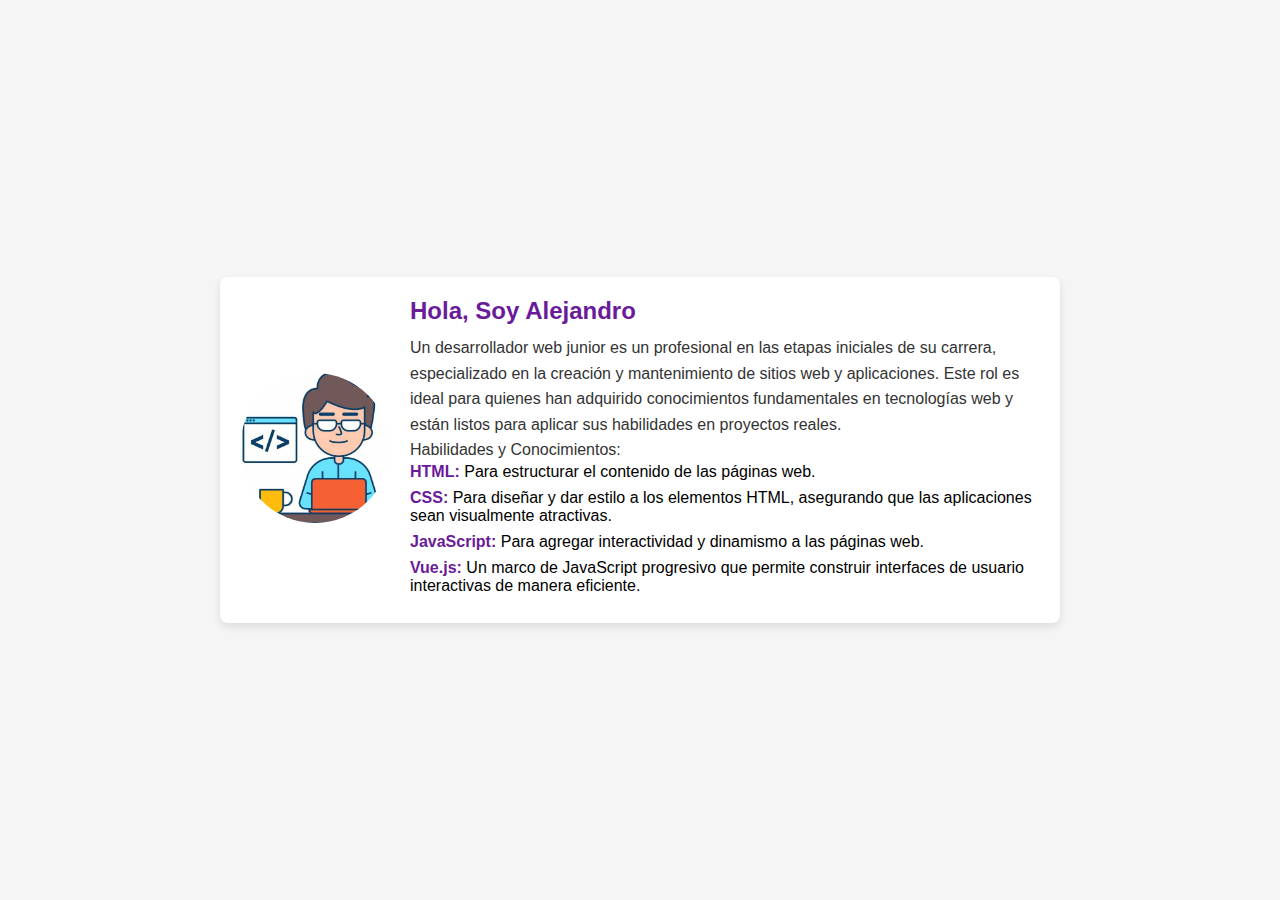
<file: about-me.html>
<!DOCTYPE html>
<html lang="en">
<head>
    <meta charset="UTF-8">
    <meta name="viewport" content="width=device-width, initial-scale=1.0">
    <title>Document</title>
    <link rel="stylesheet" href="./style.css">
</head>
<body>
    <style>
section {
    display: flex;
    justify-content: center;
    align-items: center;
    height: 100vh;
    background-color: #f5f5f5;
}

.info {
    display: flex;
    align-items: center;
    padding: 20px;
    background-color: #ffffff;
    border-radius: 8px;
    box-shadow: 0 4px 8px rgba(0, 0, 0, 0.1);
    max-width: 800px;
}

.profile-pic {
    width: 150px;
    height: 150px;
    border-radius: 50%;
    object-fit: cover;
    margin-right: 20px;
}

.texto {
    flex: 1;
}

h3 {
    font-family: 'Arial', sans-serif;
    font-size: 24px;
    color: #6a1b9a;
    margin-bottom: 10px;
}

p {
    font-family: 'Arial', sans-serif;
    font-size: 16px;
    color: #333;
    line-height: 1.6;
}

ul {
    list-style-type: none;
    padding: 0;
}

ul li {
    font-family: 'Arial', sans-serif;
    font-size: 16px;
    margin-bottom: 8px;
}

ul li strong {
    color: #6a1b9a;
}

    </style>
    <section>
        <div class="info">
            <div class="image">
                <img src="./img/OIP.jpeg" alt="imagen" class="profile-pic">
            </div>
            <div class="texto">
                <h3>Hola, Soy Alejandro</h3>
                <p>
                    Un desarrollador web junior es un profesional en las etapas iniciales 
                    de su carrera, especializado en la creación y mantenimiento de 
                    sitios web y aplicaciones. Este rol es ideal para quienes 
                    han adquirido conocimientos fundamentales en tecnologías web y 
                    están listos para aplicar sus habilidades en proyectos reales.
                </p>
                <p>Habilidades y Conocimientos:</p>
                <ul>
                    <li><strong>HTML:</strong> Para estructurar el contenido de las páginas web.</li>
                    <li><strong>CSS:</strong> Para diseñar y dar estilo a los elementos HTML, asegurando que las aplicaciones sean visualmente atractivas.</li>
                    <li><strong>JavaScript:</strong> Para agregar interactividad y dinamismo a las páginas web.</li>
                    <li><strong>Vue.js:</strong> Un marco de JavaScript progresivo que permite construir interfaces de usuario interactivas de manera eficiente.</li>
                </ul>
            </div>
        </div>
    </section>    
</body>
</html>
</file>
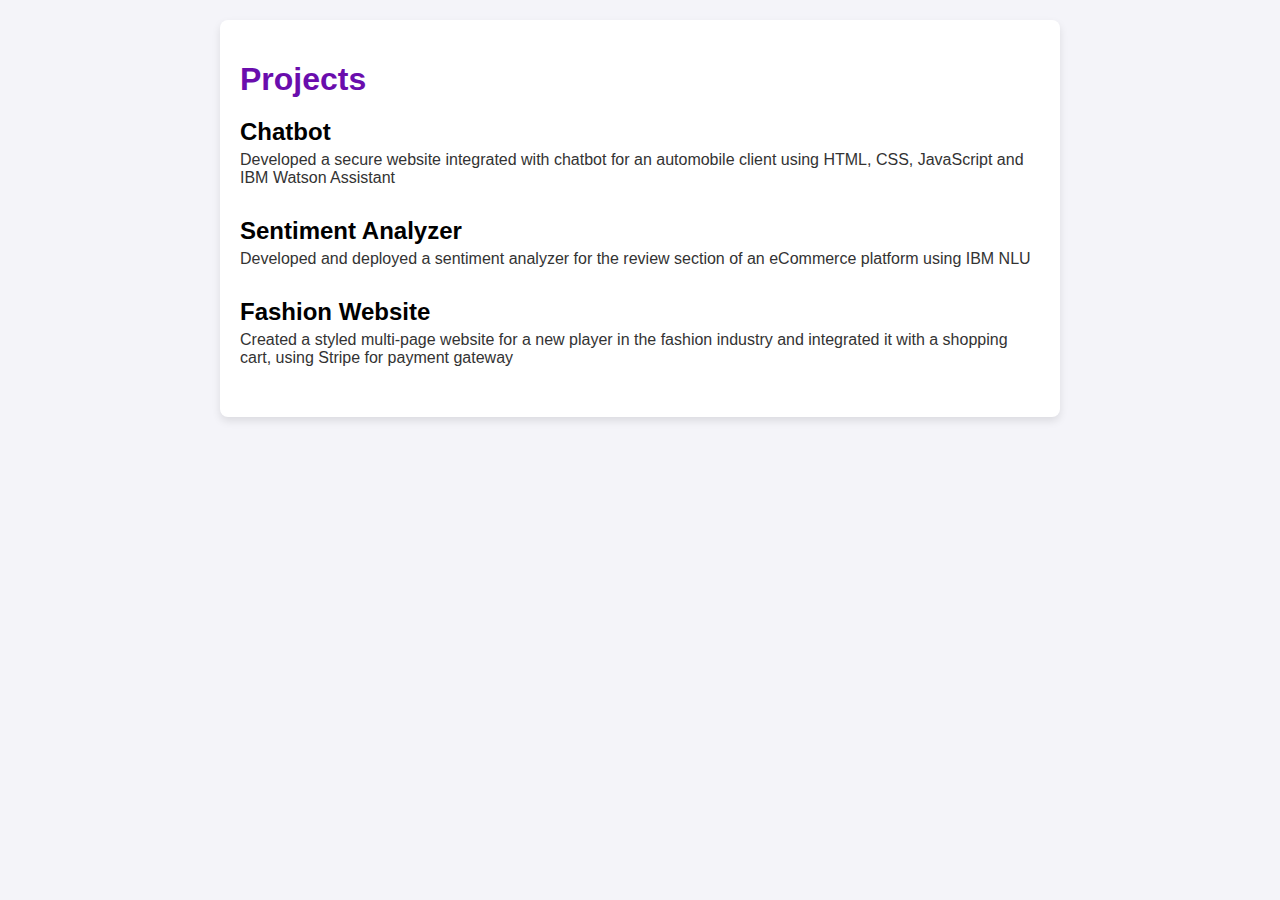
<file: projects.html>
<!DOCTYPE html>
<html lang="en">
<head>
    <meta charset="UTF-8">
    <meta name="viewport" content="width=device-width, initial-scale=1.0">
    <title>Projects</title>
</head>
<body>
    <style>
body {
    font-family: Arial, sans-serif;
    background-color: #f4f4f9;
    margin: 0;
    padding: 20px;
}

.projects-section {
    max-width: 800px;
    margin: 0 auto;
    padding: 20px;
    background-color: white;
    border-radius: 8px;
    box-shadow: 0 4px 8px rgba(0, 0, 0, 0.1);
}

h1 {
    font-size: 2em;
    color: #6a0dad;
    margin-bottom: 20px;
    text-align: left;
}

.project {
    margin-bottom: 30px;
}

.project h2 {
    font-size: 1.5em;
    color: #000;
    margin-bottom: 5px;
}

.project p {
    font-size: 1em;
    color: #333;
    margin: 0;
}

    </style>
    <div class="projects-section">
        <h1>Projects</h1>

        <div class="project">
            <h2>Chatbot</h2>
            <p>Developed a secure website integrated with chatbot for an automobile client using HTML, CSS, JavaScript and IBM Watson Assistant</p>
        </div>

        <div class="project">
            <h2>Sentiment Analyzer</h2>
            <p>Developed and deployed a sentiment analyzer for the review section of an eCommerce platform using IBM NLU</p>
        </div>

        <div class="project">
            <h2>Fashion Website</h2>
            <p>Created a styled multi-page website for a new player in the fashion industry and integrated it with a shopping cart, using Stripe for payment gateway</p>
        </div>
    </div>
</body>
</html>
</file>
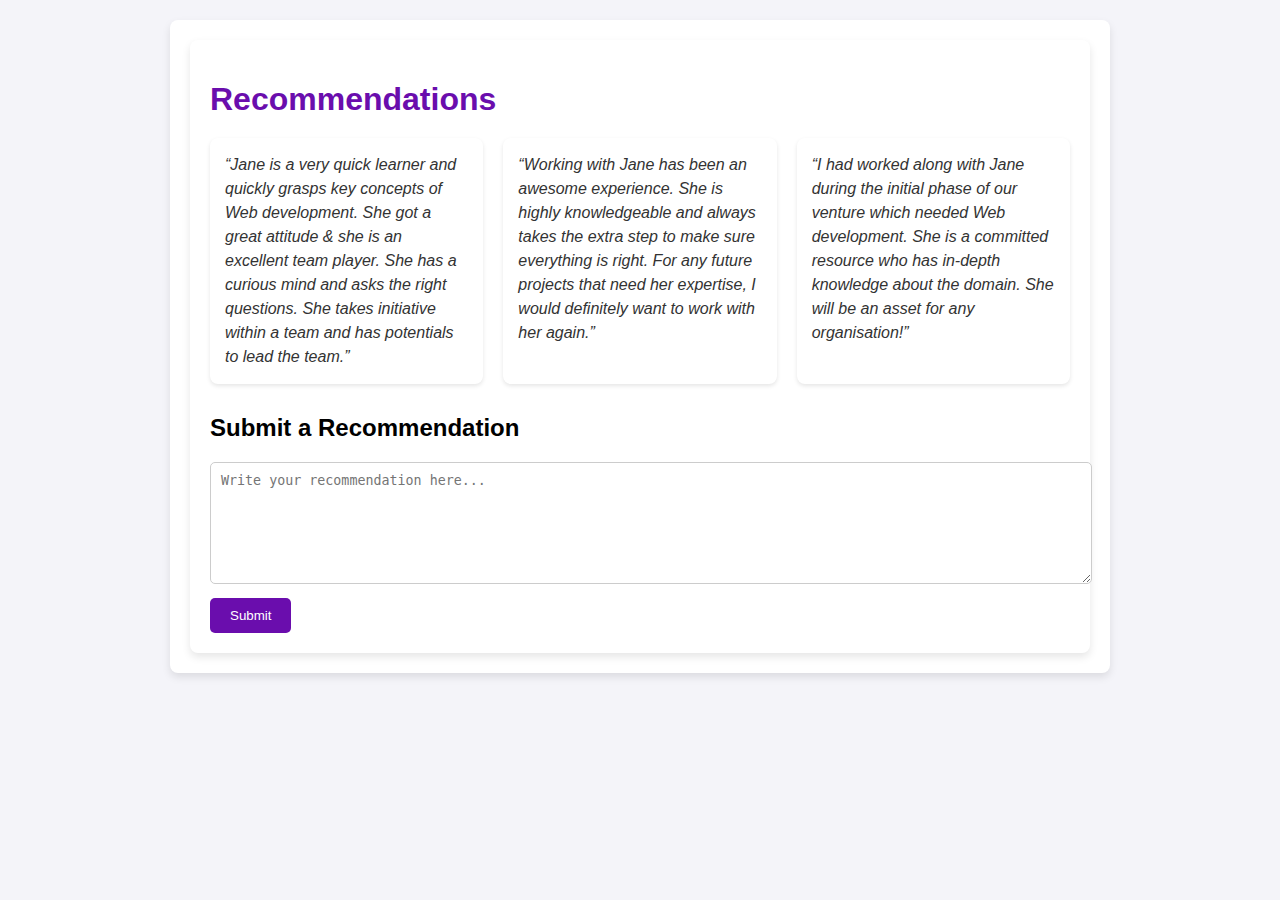
<file: recommendations.html>
<!DOCTYPE html>
<html lang="en">
<head>
    <meta charset="UTF-8">
    <meta name="viewport" content="width=device-width, initial-scale=1.0">
    <title>Recommendations</title>  
</head>
<body>
    <style>
        body {
    font-family: Arial, sans-serif;
    background-color: #f4f4f9;
    margin: 0;
    padding: 20px;
}

.recommendations-section {
    max-width: 900px;
    margin: 0 auto;
    padding: 20px;
    background-color: white;
    border-radius: 8px;
    box-shadow: 0 4px 8px rgba(0, 0, 0, 0.1);
}

h1 {
    font-size: 2em;
    color: #6a0dad;
    margin-bottom: 20px;
}

.recommendations-container {
    display: flex;
    justify-content: space-between;
    gap: 20px;
}

.recommendation {
    flex: 1;
    background-color: #fff;
    border-radius: 8px;
    box-shadow: 0 2px 4px rgba(0, 0, 0, 0.1);
    padding: 15px;
    font-size: 1em;
    color: #333;
    line-height: 1.5;
}

.recommendation p {
    margin: 0;
    font-style: italic;
    color: #333;
}

.submit-recommendation {
    margin-top: 30px;
}

textarea {
    width: 100%;
    height: 100px;
    padding: 10px;
    margin-bottom: 10px;
    border-radius: 5px;
    border: 1px solid #ccc;
}

button {
    background-color: #6a0dad;
    color: white;
    border: none;
    padding: 10px 20px;
    border-radius: 5px;
    cursor: pointer;
}

button:hover {
    background-color: #5a009c;
}

/* Estilos para la ventana emergente */
.popup {
    display: none;
    position: fixed;
    top: 50%;
    left: 50%;
    transform: translate(-50%, -50%);
    background-color: white;
    padding: 20px;
    box-shadow: 0 4px 8px rgba(0, 0, 0, 0.2);
    border-radius: 10px;
    text-align: center;
}

.popup button {
    margin-top: 10px;
    background-color: #6a0dad;
    color: white;
    border: none;
    padding: 5px 15px;
    border-radius: 5px;
    cursor: pointer;
}

.popup button:hover {
    background-color: #5a009c;
}

    </style>
    <div class="recommendations-section">
        <div class="recommendations-section">
            <h1>Recommendations</h1>
    
            <div id="recommendations-container" class="recommendations-container">
                <div class="recommendation">
                    <p>“Jane is a very quick learner and quickly grasps key concepts of Web development. She got a great attitude & she is an excellent team player. She has a curious mind and asks the right questions. She takes initiative within a team and has potentials to lead the team.”</p>
                </div>
    
                <div class="recommendation">
                    <p>“Working with Jane has been an awesome experience. She is highly knowledgeable and always takes the extra step to make sure everything is right. For any future projects that need her expertise, I would definitely want to work with her again.”</p>
                </div>
    
                <div class="recommendation">
                    <p>“I had worked along with Jane during the initial phase of our venture which needed Web development. She is a committed resource who has in-depth knowledge about the domain. She will be an asset for any organisation!”</p>
                </div>
            </div>
    
            <!-- Formulario de recomendación -->
            <div class="submit-recommendation">
                <h2>Submit a Recommendation</h2>
                <textarea id="recommendation-text" placeholder="Write your recommendation here..."></textarea>
                <button onclick="submitRecommendation()">Submit</button>
            </div>
        </div>
    
        <!-- Ventana emergente de confirmación -->
        <div id="popup" class="popup">
            <p>¡Gracias por enviar una recomendación!</p>
            <button onclick="closePopup()">Cerrar</button>
        </div>

    <script>
        function submitRecommendation() {
    // Obtener el texto de la recomendación del textarea
    var recommendationText = document.getElementById('recommendation-text').value;

    // Verificar que no esté vacío
    if (recommendationText.trim() === "") {
        alert("Por favor, escribe una recomendación antes de enviarla.");
        return;
    }

    // Crear un nuevo div para la recomendación
    var newRecommendation = document.createElement('div');
    newRecommendation.classList.add('recommendation');

    // Añadir el texto de la recomendación en un párrafo
    var newRecommendationText = document.createElement('p');
    newRecommendationText.textContent = `“${recommendationText}”`;  // Añadir las comillas estilo cita

    // Agregar el párrafo al div
    newRecommendation.appendChild(newRecommendationText);

    // Agregar el nuevo div de recomendación al contenedor de recomendaciones existentes
    var recommendationsContainer = document.getElementById('recommendations-container');
    recommendationsContainer.appendChild(newRecommendation);

    // Limpiar el campo del textarea
    document.getElementById('recommendation-text').value = '';

    // Mostrar la ventana emergente de confirmación
    document.getElementById('popup').style.display = 'block';
}

function closePopup() {
    // Ocultar la ventana emergente
    document.getElementById('popup').style.display = 'none';
}


    </script>
</body>
</html>
</file>
<file: style.css>
*{
    margin: 0;
}
header {
    background-color: green;
    display: flex;
    justify-content: space-between;
    align-items: center;
    padding: 20px;
    color: white;
    font-family: Arial, sans-serif;
}

.informacion h3 {
    margin: 0;
    font-size: 24px;
}

.informacion p {
    margin: 5px 0;
    font-size: 16px;
    display: flex;
    align-items: center;
}

.informacion p i {
    margin-right: 10px;
}

.menu ul {
    list-style: none;
    margin: 0;
    padding: 0;
    display: flex;
}

.menu ul li {
    margin-left: 30px;
}

.menu ul li a {
    text-decoration: none;
    font-size: 18px;
    color: white;
    transition: color 0.3s ease;
}

.menu ul li a:hover {
    color: #dddddd;
    text-decoration: underline;
}

i.fa-envelope::before {
    content: "\f0e0";
    font-family: "Font Awesome 5 Free";
    font-weight: 900;
}

i.fa-phone::before {
    content: "\f095";
    font-family: "Font Awesome 5 Free";
    font-weight: 900;
}
</file>
